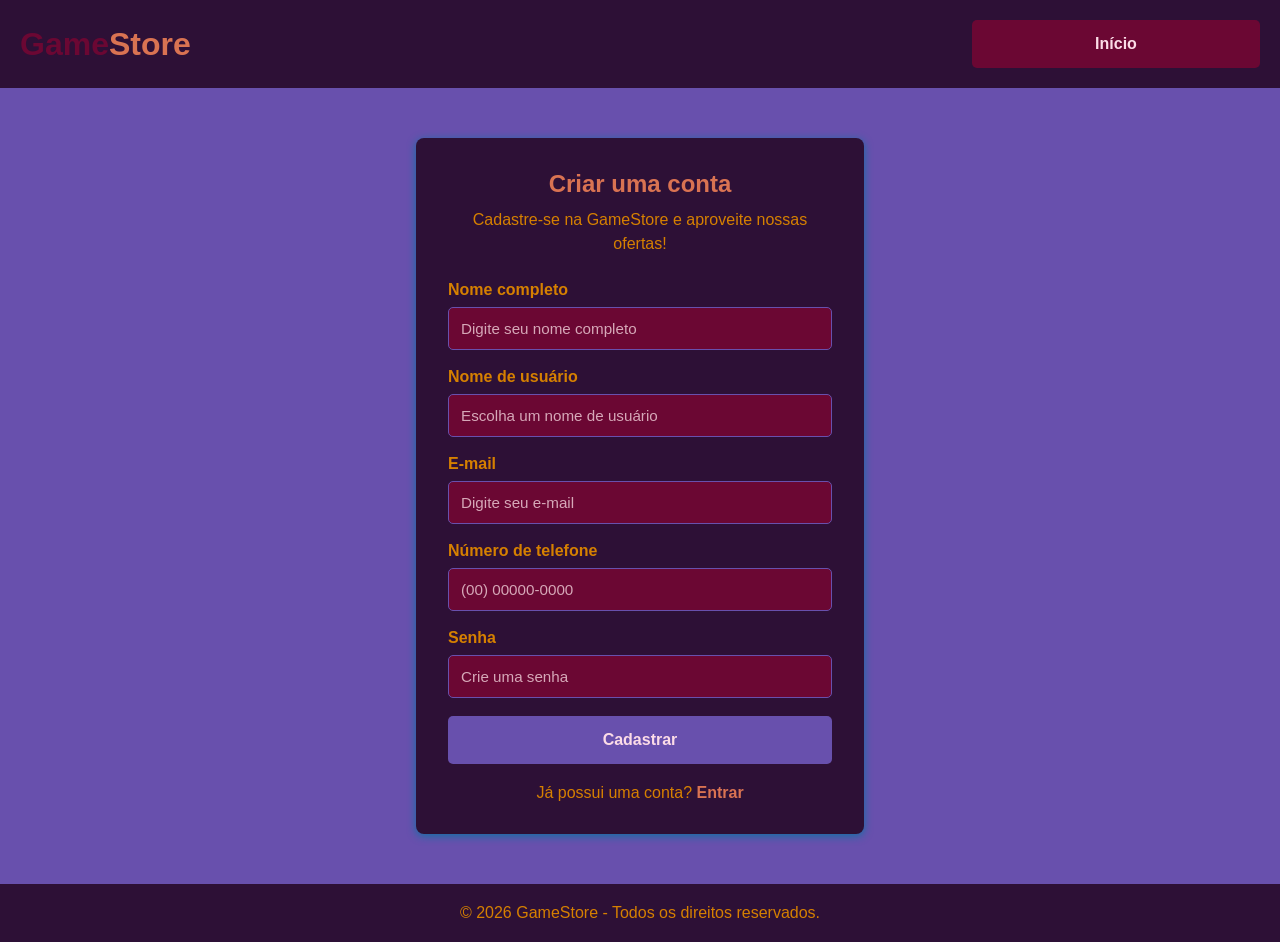
<file: FRONTEND/cadastro.html>
<!DOCTYPE html>
<html lang="pt-br">
<head>
    <meta charset="UTF-8" />
    <meta name="viewport" content="width=device-width, initial-scale=1.0" />
    <title>GameStore - Cadastro</title>
    <link rel="stylesheet" href="style.css" />
</head>

<body>

    <!-- Cabeçalho -->
    <header class="cabecalho">
        <h1 class="logo">Game<span class="logo-destaque">Store</span></h1>

        <div class="area-login">
            <a href="index.php" class="botao-login">Início</a>
        </div>
    </header>

    <main>

        <!-- Formulário de cadastro -->
        <section class="secao-cadastro">

            <div class="card-cadastro">

                <h2 class="titulo-secao">Criar uma conta</h2>

                <p class="descricao-cadastro">
                    Cadastre-se na GameStore e aproveite nossas ofertas!
                </p>

                <form action="../PHP/processar_cadastro.php" method="POST">

                    <div class="grupo-campo">
                        <label for="nome">Nome completo</label>
                        <input
                            type="text"
                            id="nome"
                            name="nome"
                            placeholder="Digite seu nome completo"
                            required
                        />
                    </div>

                    <div class="grupo-campo">
                        <label for="usuario">Nome de usuário</label>
                        <input
                            type="text"
                            id="usuario"
                            name="usuario"
                            placeholder="Escolha um nome de usuário"
                            required
                        />
                    </div>

                    <div class="grupo-campo">
                        <label for="email">E-mail</label>
                        <input
                            type="email"
                            id="email"
                            name="email"
                            placeholder="Digite seu e-mail"
                            required
                        />
                    </div>

                    <div class="grupo-campo">
                        <label for="telefone">Número de telefone</label>
                        <input
                            type="tel"
                            id="telefone"
                            name="telefone"
                            placeholder="(00) 00000-0000"
                            required
                        />
                    </div>

                    <div class="grupo-campo">
                        <label for="senha">Senha</label>
                        <input
                            type="password"
                            id="senha"
                            name="senha"
                            placeholder="Crie uma senha"
                            minlength="8"
                            required
                        />
                    </div>

                    <button type="submit" class="botao-cadastrar-conta">
                        Cadastrar
                    </button>

                </form>

                <p class="texto-login">
                    Já possui uma conta?
                    <a href="login.html">Entrar</a>
                </p>

            </div>

        </section>

    </main>

    <!-- Rodapé -->
    <footer class="rodape">
        <p class="texto-rodape">
            &copy; 2026 GameStore - Todos os direitos reservados.
        </p>
    </footer>

</body>
</html>
</file>
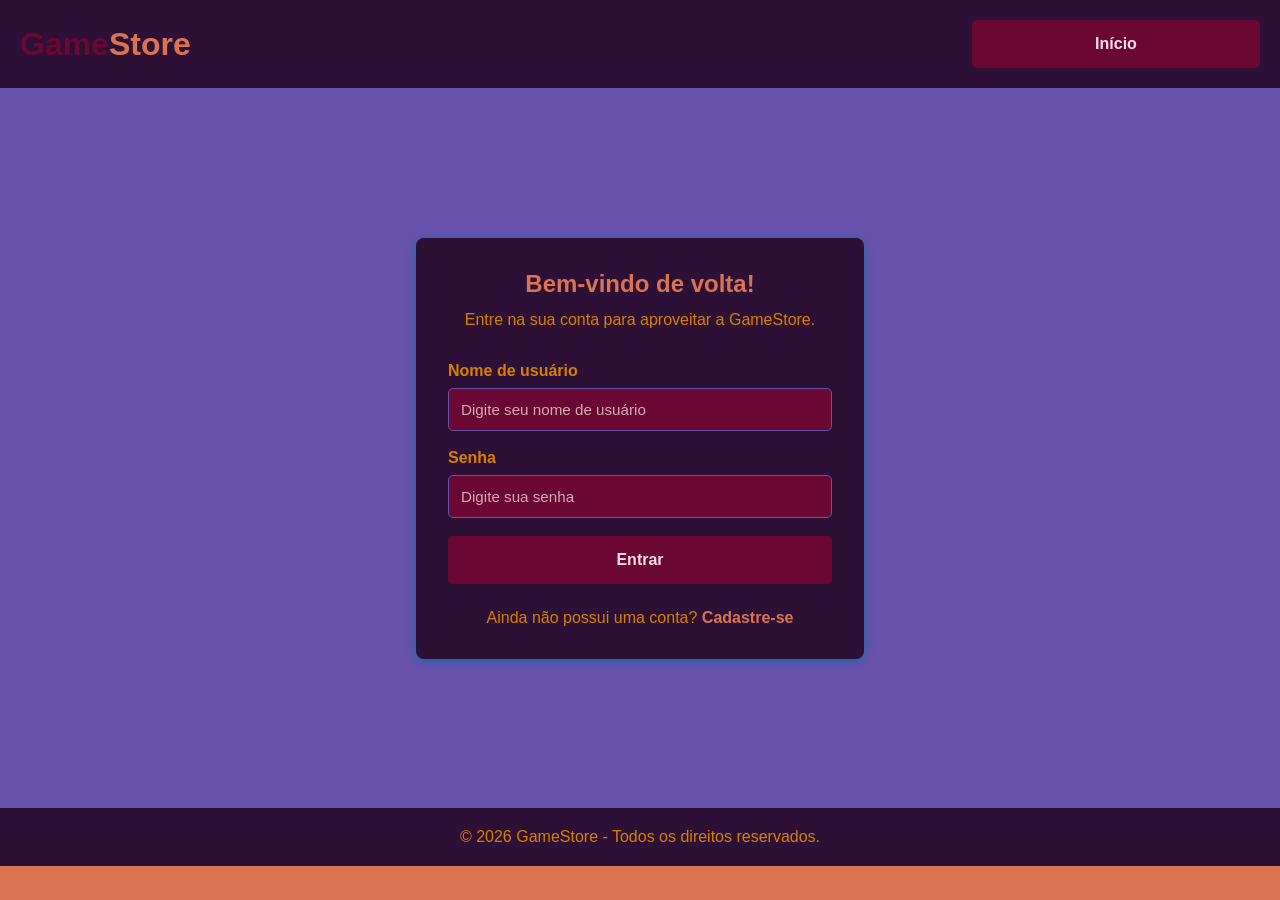
<file: FRONTEND/login.html>
<!DOCTYPE html>
<html lang="pt-br">

<head>
    <meta charset="UTF-8" />
    <meta name="viewport" content="width=device-width, initial-scale=1.0" />

    <title>GameStore - Login</title>

    <link rel="stylesheet" href="style.css" />
</head>

<body>

    <!-- Cabeçalho -->
    <header class="cabecalho">

        <h1 class="logo">
            Game<span class="logo-destaque">Store</span>
        </h1>

        <div class="area-login">
            <a href="index.php" class="botao-login">Início</a>
        </div>

    </header>

    <main>

        <!-- Seção de login -->
        <section class="secao-login">

            <div class="card-login">

                <h2 class="titulo-secao">Bem-vindo de volta!</h2>

                <p class="descricao-login">
                    Entre na sua conta para aproveitar a GameStore.
                </p>

                <form action="../PHP/processar_login.php" method="POST">

    
                    <div class="grupo-campo">
                        <label for="usuario">Nome de usuário</label>

                        <input
                            type="text"
                            id="usuario"
                            name="usuario"
                            placeholder="Digite seu nome de usuário"
                            required
                        />
                    </div>

                    <div class="grupo-campo">
                        <label for="senha">Senha</label>

                        <input
                            type="password"
                            id="senha"
                            name="senha"
                            placeholder="Digite sua senha"
                            required
                        />
                    </div>

                    <button type="submit" class="botao-entrar-conta">
                        Entrar
                    </button>

                </form>

                <p class="texto-cadastro">
                    Ainda não possui uma conta?
                    <a href="cadastro.html">Cadastre-se</a>
                </p>

            </div>

        </section>

    </main>

    <!-- Rodapé -->
    <footer class="rodape">

        <p class="texto-rodape">
            &copy; 2026 GameStore - Todos os direitos reservados.
        </p>

    </footer>

</body>

</html>
</file>
<file: FRONTEND/style.css>
/* ========================================
   1. VARIÁVEIS DE CORES
======================================== */

:root {
    /* Fundos */
    --cor-primaria: #2d1036;
    --cor-secundaria: #d97352;
    --cor-display: #6b0733;

    /* Botões */
    --cor-botao-primaria: #6b0733;
    --cor-botao-primaria-hover: #8d0b44;

    --cor-botao-secundaria: #6850ad;
    --cor-botao-secundaria-hover: #643fd4;

    --cor-botao-texto: #fcdce7;

    /* Textos */
    --cor-texto: #d68000;
    --cor-texto-escuro: #1a1010;
    --cor-preco: #0c73a3;

    /* Outros */
    --cor-sombra: #0c73a3;
}


/* ========================================
   2. CONFIGURAÇÕES GERAIS
======================================== */

* {
    margin: 0;
    padding: 0;
    box-sizing: border-box;
}

body {
    font-family: Arial, sans-serif;
    background-color: var(--cor-secundaria);
    color: var(--cor-texto);
}


/* ========================================
   3. CABEÇALHO
======================================== */

.cabecalho {
    background-color: var(--cor-primaria);
    color: var(--cor-texto-escuro);

    padding: 1.25rem;

    display: flex;
    justify-content: space-between;
    align-items: center;
    gap: 1rem;
}

.logo {
    color: var(--cor-display);
}

.logo-destaque {
    color: var(--cor-secundaria);
}

.boas-vindas {
    color: var(--cor-botao-texto);
    font-size: 1rem;
    text-align: center;
}


/* ========================================
   4. BOTÕES DE LOGIN
======================================== */

.area-login {
    display: flex;
    align-items: center;
    justify-content: center;
    gap: 0.75rem;
    width: 18rem;
    flex-shrink: 0;
}

.botao-login,
.botao-cadastro {
    flex: 1;
    height: 3rem;
    min-width: 0;

    display: flex;
    align-items: center;
    justify-content: center;

    color: var(--cor-botao-texto);
    padding: 0.75rem;

    border-radius: 0.3125rem;
    text-decoration: none;
    font-weight: bold;
    text-align: center;

    box-sizing: border-box;

    transition: background-color 0.3s ease,
                transform 0.2s ease;
}

/* Login */
.botao-login {
    background-color: var(--cor-botao-primaria);
}

.botao-login:hover {
    background-color: var(--cor-botao-primaria-hover);
    transform: scale(1.05);
}

/* Cadastro */
.botao-cadastro {
    background-color: var(--cor-botao-secundaria);
}

.botao-cadastro:hover {
    background-color: var(--cor-botao-secundaria-hover);
    transform: scale(1.05);
}


/* ========================================
   5. BANNER PRINCIPAL
======================================== */

.banner {
    background-color: var(--cor-secundaria);
    color: var(--cor-texto-escuro);

    text-align: center;
    padding: 5rem 1.25rem;
}

.banner-titulo {
    font-size: 2rem;
    margin-bottom: 0.9375rem;
}

.banner-descricao {
    margin-bottom: 1.5625rem;
}


/* ========================================
   6. FILTROS
======================================== */

.filtros {
    display: flex;
    justify-content: center;
    align-items: center;
    gap: 0.75rem;
    flex-wrap: wrap;
}

.botao-filtro {
    color: var(--cor-botao-texto);

    border: none;
    padding: 0.75rem 1.25rem;

    border-radius: 0.3125rem;
    font-weight: bold;
    cursor: pointer;

    transition: background-color 0.3s ease,
                transform 0.2s ease;
}

.botao-filtro:hover {
    transform: scale(1.05);
}

/* Ver todos */
.botao-todos {
    background-color: var(--cor-botao-primaria);
}

.botao-todos:hover {
    background-color: var(--cor-botao-primaria-hover);
}

/* Ofertas */
.botao-ofertas {
    background-color: var(--cor-botao-secundaria);
}

.botao-ofertas:hover {
    background-color: var(--cor-botao-secundaria-hover);
}

/* Filtro selecionado */
.botao-filtro.ativo {
    outline: 0.125rem solid white;
    outline-offset: 0.125rem;
}


/* ========================================
   7. DROPDOWN DE GÊNEROS
======================================== */

.seletor-genero {
    background-color: var(--cor-botao-secundaria);
    color: var(--cor-botao-texto);

    border: none;
    padding: 0.75rem 1rem;

    border-radius: 0.3125rem;
    font-size: 0.9rem;
    font-weight: bold;

    cursor: pointer;
    outline: none;

    transition: background-color 0.3s ease;
}

.seletor-genero:hover {
    background-color: var(--cor-botao-secundaria-hover);
}

.seletor-genero:focus {
    box-shadow: 0 0 0 0.125rem white;
}

.seletor-genero option {
    background-color: var(--cor-botao-secundaria);
    color: var(--cor-botao-texto);
}


/* ========================================
   8. SEÇÃO DE PRODUTOS
======================================== */

.secao-produtos {
    padding: 3.125rem 1.25rem;
    text-align: center;
    background-color: var(--cor-display);
}

.titulo-secao {
    margin-bottom: 1.875rem;
}

.lista-jogos {
    display: flex;
    justify-content: center;
    gap: 1.5625rem;
    flex-wrap: wrap;
}


/* ========================================
   9. CARDS DOS JOGOS
======================================== */

.card-jogo {
    background-color: var(--cor-primaria);

    width: 15.625rem;
    padding: 0.9375rem;

    border-radius: 0.5rem;
    box-shadow: 0 0.125rem 0.5rem var(--cor-sombra);
}

.imagem-jogo {
    width: 100%;
    height: 20rem;

    object-fit: cover;
    border-radius: 0.3125rem;
}

.nome-jogo {
    margin: 0.9375rem 0 0.625rem;
}

.preco-jogo {
    color: var(--cor-preco);
    font-weight: bold;
    margin-bottom: 0.9375rem;
}


/* ========================================
   10. BOTÃO COMPRAR
======================================== */

.botao-comprar {
    display: inline-block;

    background-color: var(--cor-botao-secundaria);
    color: var(--cor-botao-texto);

    border: none;
    padding: 0.625rem 1.25rem;

    border-radius: 0.3125rem;
    cursor: pointer;

    text-decoration: none;
    font-weight: bold;

    transition: background-color 0.3s ease;
}

.botao-comprar:hover {
    background-color: var(--cor-botao-secundaria-hover);
}


/* ========================================
   11. SEÇÃO SOBRE
======================================== */

.secao-sobre {
    background-color: var(--cor-primaria);

    padding: 3.125rem 1.25rem;
    text-align: center;
}

.texto-sobre {
    max-width: 37.5rem;

    margin: 0.9375rem auto;
    line-height: 1.6;
}


/* ========================================
   12. SEÇÃO CONTATO
======================================== */

.secao-contato {
    padding: 2.5rem 1.25rem;
    text-align: center;

    color: var(--cor-texto-escuro);
}

.texto-contato {
    margin: 0.5rem;
}


/* ========================================
   13. RODAPÉ
======================================== */

.rodape {
    background-color: var(--cor-primaria);
    color: var(--cor-texto);

    text-align: center;
    padding: 1.25rem;
}

.texto-rodape {
    margin: 0;
}


/* ========================================
   14. RESPONSIVIDADE
======================================== */

@media (max-width: 600px) {

    .cabecalho {
        flex-direction: column;
        gap: 1rem;
    }

    .boas-vindas {
        order: 2;
    }

    .area-login {
        order: 3;
        justify-content: center;
        width: 100%;
        max-width: 18rem;
    }

    .filtros {
        flex-direction: column;
    }

    .botao-filtro,
    .seletor-genero {
        width: 100%;
        max-width: 18rem;
    }

    .card-jogo {
        width: 100%;
        max-width: 18rem;
    }
}


/* ========================================
   15. PÁGINA DE CADASTRO
======================================== */

.secao-cadastro {
    background-color: var(--cor-botao-secundaria);

    min-height: 80vh;
    padding: 3.125rem 1.25rem;

    display: flex;
    justify-content: center;
    align-items: center;
}

.card-cadastro {
    background-color: var(--cor-primaria);
    color: var(--cor-texto);

    width: 100%;
    max-width: 28rem;

    padding: 2rem;

    border-radius: 0.5rem;
    box-shadow: 0 0.125rem 0.5rem var(--cor-sombra);

    text-align: center;
}

.card-cadastro .titulo-secao {
    color: var(--cor-secundaria);
    margin-bottom: 0.625rem;
}

.descricao-cadastro {
    margin-bottom: 1.5625rem;
    line-height: 1.5;
}

.grupo-campo {
    display: flex;
    flex-direction: column;

    text-align: left;
    margin-bottom: 1.125rem;
}

.grupo-campo label {
    margin-bottom: 0.5rem;
    font-weight: bold;
}

.grupo-campo input {
    background-color: var(--cor-display);
    color: var(--cor-botao-texto);

    border: 1px solid var(--cor-botao-secundaria);
    border-radius: 0.3125rem;

    padding: 0.75rem;

    font-size: 0.95rem;
    outline: none;

    transition: box-shadow 0.3s ease;
}

.grupo-campo input::placeholder {
    color: #d6a8b8;
}

.grupo-campo input:focus {
    box-shadow: 0 0 0 0.125rem var(--cor-secundaria);
}

.botao-cadastrar-conta {
    background-color: var(--cor-botao-secundaria);
    color: var(--cor-botao-texto);

    border: none;
    border-radius: 0.3125rem;

    width: 100%;
    height: 3rem;
    padding: 0 0.875rem;

    display: flex;
    align-items: center;
    justify-content: center;

    font-size: 1rem;
    font-weight: bold;

    cursor: pointer;

    transition: background-color 0.3s ease,
                transform 0.2s ease;
}

.botao-cadastrar-conta:hover {
    background-color: var(--cor-botao-secundaria-hover);
    transform: scale(1.02);
}

.texto-login {
    margin-top: 1.25rem;
}

.texto-login a {
    color: var(--cor-secundaria);
    font-weight: bold;
    text-decoration: none;
}

.texto-login a:hover {
    text-decoration: underline;
}

@media (max-width: 600px) {

    .secao-cadastro {
        padding: 2rem 1rem;
    }

    .card-cadastro {
        padding: 1.5rem;
    }
}


/* ========================================
   16. PÁGINA DE LOGIN
======================================== */

.secao-login {
    background-color: var(--cor-botao-secundaria);

    min-height: 80vh;
    padding: 3.125rem 1.25rem;

    display: flex;
    justify-content: center;
    align-items: center;
}

/* Card de login */

.card-login {
    background-color: var(--cor-primaria);
    color: var(--cor-texto);

    width: 100%;
    max-width: 28rem;

    padding: 2rem;

    border-radius: 0.5rem;
    box-shadow: 0 0.125rem 0.5rem var(--cor-sombra);

    text-align: center;
}

.card-login .titulo-secao {
    color: var(--cor-secundaria);
    margin-bottom: 0.625rem;
}

.descricao-login {
    margin-bottom: 1.875rem;
    line-height: 1.5;
}

/* Botão entrar */

.botao-entrar-conta {
    background-color: var(--cor-botao-primaria);
    color: var(--cor-botao-texto);

    border: none;
    border-radius: 0.3125rem;

    width: 100%;
    height: 3rem;
    padding: 0 0.875rem;

    display: flex;
    align-items: center;
    justify-content: center;

    font-size: 1rem;
    font-weight: bold;

    cursor: pointer;

    transition: background-color 0.3s ease,
                transform 0.2s ease;
}

.botao-entrar-conta:hover {
    background-color: var(--cor-botao-primaria-hover);
    transform: scale(1.02);
}

/* Link para cadastro */

.texto-cadastro {
    margin-top: 1.5625rem;
}

.texto-cadastro a {
    color: var(--cor-secundaria);
    font-weight: bold;
    text-decoration: none;
}

.texto-cadastro a:hover {
    text-decoration: underline;
}

/* Responsividade */

@media (max-width: 600px) {

    .secao-login {
        padding: 2rem 1rem;
    }

    .card-login {
        padding: 1.5rem;
    }
}


/* ========================================
   17. PÁGINA DE DETALHES DO JOGO
======================================== */

.secao-detalhes {
    background-color: var(--cor-botao-secundaria);

    min-height: 80vh;
    padding: 3.125rem 1.25rem;

    text-align: center;
}

.secao-detalhes .titulo-secao {
    color: var(--cor-texto-escuro);
}

.card-detalhes {
    background-color: var(--cor-primaria);
    color: var(--cor-texto);

    max-width: 65rem;
    width: 100%;

    margin: auto;
    padding: 1.875rem;

    border-radius: 0.5rem;
    box-shadow: 0 0.125rem 0.5rem var(--cor-sombra);

    display: flex;
    align-items: center;
    gap: 2rem;

    text-align: left;
}

.area-imagem-detalhes {
    flex: 1;
}

.imagem-detalhes {
    width: 100%;
    max-width: 25rem;
    height: 28rem;

    object-fit: cover;

    border-radius: 0.5rem;
}

.informacoes-jogo {
    flex: 1;
}

.nome-detalhes {
    color: var(--cor-secundaria);
    margin-bottom: 1rem;
}

.descricao-detalhes {
    line-height: 1.6;
    margin-bottom: 1.5rem;
}

.preco-detalhes {
    color: var(--cor-preco);

    font-size: 1.75rem;
    font-weight: bold;

    margin-bottom: 1.5rem;
}

.informacao-item {
    display: flex;
    flex-wrap: wrap;
    gap: 0.5rem;

    margin-bottom: 1rem;
    line-height: 1.5;
}

.informacao-item strong {
    color: var(--cor-secundaria);
}

.disponivel {
    color: #55d68b;
    font-weight: bold;
}

.area-compra {
    display: flex;
    flex-direction: column;
    gap: 0.875rem;

    margin-top: 1.875rem;
}

.botao-efetuar-compra {
    background-color: var(--cor-botao-primaria);
    color: var(--cor-botao-texto);

    border: none;
    border-radius: 0.3125rem;

    padding: 0.875rem;

    font-size: 1rem;
    font-weight: bold;

    cursor: pointer;

    transition: background-color 0.3s ease,
                transform 0.2s ease;
}

.botao-efetuar-compra:hover {
    background-color: var(--cor-botao-primaria-hover);
    transform: scale(1.02);
}

.botao-voltar {
    background-color: var(--cor-botao-secundaria);
    color: var(--cor-botao-texto);

    padding: 0.875rem;

    border-radius: 0.3125rem;
    text-decoration: none;
    text-align: center;
    font-weight: bold;

    transition: background-color 0.3s ease;
}

.botao-voltar:hover {
    background-color: var(--cor-botao-secundaria-hover);
}


/* ========================================
   18. RESPONSIVIDADE DOS DETALHES
======================================== */

@media (max-width: 700px) {

    .card-detalhes {
        flex-direction: column;
        padding: 1.25rem;
    }

    .area-imagem-detalhes {
        width: 100%;
    }

    .imagem-detalhes {
        max-width: 100%;
        height: 20rem;
    }

    .informacoes-jogo {
        width: 100%;
    }
}
.nome-usuario {
    color: yellow;
    font-size: 1rem;
    font-weight: bold;
    padding: 0.75rem 1rem;
}


/* ========================================
   CADASTRO DE JOGOS
======================================== */

#form-cadastro-jogo {
    width: 100%;
    text-align: left;
}

/* Campos do formulário */

#form-cadastro-jogo .grupo-campo textarea,
#form-cadastro-jogo .grupo-campo select {
    background-color: var(--cor-display);
    color: var(--cor-botao-texto);

    border: 1px solid var(--cor-botao-secundaria);
    border-radius: 0.3125rem;

    padding: 0.75rem;

    font-size: 0.95rem;
    font-family: Arial, sans-serif;

    outline: none;

    transition: box-shadow 0.3s ease;
}

/* Área de descrição */

#form-cadastro-jogo .grupo-campo textarea {
    width: 100%;
    min-height: 8rem;

    resize: vertical;
}

/* Select */

#form-cadastro-jogo .grupo-campo select {
    width: 100%;
    cursor: pointer;
}

/* Opções do select */

#form-cadastro-jogo .grupo-campo select option {
    background-color: var(--cor-display);
    color: var(--cor-botao-texto);
}

/* Placeholder */

#form-cadastro-jogo input::placeholder,
#form-cadastro-jogo textarea::placeholder {
    color: #d6a8b8;
}

/* Foco nos campos */

#form-cadastro-jogo input:focus,
#form-cadastro-jogo textarea:focus,
#form-cadastro-jogo select:focus {
    box-shadow: 0 0 0 0.125rem var(--cor-secundaria);
}

/* Botão de cadastro */

#form-cadastro-jogo .botao-cadastrar-conta {
    margin-top: 0.5rem;
}

/* Mensagem */

#mensagem {
    margin-top: 1rem;
    text-align: center;
    line-height: 1.5;
}

/* Responsividade */

@media (max-width: 600px) {

    .cabecalho {
        flex-direction: column;
        gap: 1rem;
    }

    .area-login {
        width: 100%;
        max-width: 18rem;
    }

    .secao-cadastro {
        padding: 2rem 1rem;
    }

    .card-cadastro {
        padding: 1.5rem;
    }

}


/* FORMULÁRIO DE EDIÇÃO DE JOGOS */

#form-editar-jogo {
    width: 100%;
    text-align: left;
}

#form-editar-jogo .grupo-campo input,
#form-editar-jogo .grupo-campo textarea,
#form-editar-jogo .grupo-campo select {
    width: 100%;
    background-color: var(--cor-display);
    color: var(--cor-botao-texto);
    border: 1px solid var(--cor-botao-secundaria);
    border-radius: 0.3125rem;
    padding: 0.75rem;
    font-size: 0.95rem;
    font-family: Arial, sans-serif;
    outline: none;
    transition: box-shadow 0.3s ease;
}

#form-editar-jogo .grupo-campo textarea {
    min-height: 8rem;
    resize: vertical;
}

#form-editar-jogo .grupo-campo select {
    cursor: pointer;
}

#form-editar-jogo .grupo-campo select option {
    background-color: var(--cor-display);
    color: var(--cor-botao-texto);
}

#form-editar-jogo input::placeholder,
#form-editar-jogo textarea::placeholder {
    color: #d6a8b8;
}

#form-editar-jogo input:focus,
#form-editar-jogo textarea:focus,
#form-editar-jogo select:focus {
    box-shadow: 0 0 0 0.125rem var(--cor-secundaria);
}

#form-editar-jogo .botao-cadastrar-conta {
    margin-top: 0.5rem;
}

#form-editar-jogo .grupo-campo {
    margin-bottom: 1rem;
}


/* GERENCIAR CATEGORIAS */

#form-categoria {
    width: 100%;
    text-align: left;
}

#form-categoria .grupo-campo {
    margin-bottom: 1rem;
}

#form-categoria .grupo-campo input,
#form-categoria .grupo-campo textarea {
    width: 100%;
    background-color: var(--cor-display);
    color: var(--cor-botao-texto);
    border: 1px solid var(--cor-botao-secundaria);
    border-radius: 0.3125rem;
    padding: 0.75rem;
    font-size: 0.95rem;
    font-family: Arial, sans-serif;
    outline: none;
    transition: box-shadow 0.3s ease;
}

#form-categoria .grupo-campo textarea {
    min-height: 8rem;
    resize: vertical;
}

#form-categoria input:focus,
#form-categoria textarea:focus {
    box-shadow: 0 0 0 0.125rem var(--cor-secundaria);
}

#form-categoria .botao-cadastrar-conta,
#form-categoria .botao-voltar {
    margin-top: 0.5rem;
    cursor: pointer;
}

#titulo-formulario {
    color: var(--cor-texto);
    text-align: center;
    margin-bottom: 1.5rem;
}

#lista-categorias {
    width: 100%;
    margin-top: 1rem;
    overflow-wrap: break-word;
}


/* =========================================
   GERENCIAR USUÁRIOS
========================================= */

#form-usuario {
    width: 100%;
    text-align: left;
}

#form-usuario .grupo-campo {
    margin-bottom: 1rem;
}

#form-usuario .grupo-campo input,
#form-usuario .grupo-campo select {
    width: 100%;
    background-color: var(--cor-display);
    color: var(--cor-botao-texto);
    border: 1px solid var(--cor-botao-secundaria);
    border-radius: 0.3125rem;
    padding: 0.75rem;
    font-size: 0.95rem;
    font-family: Arial, sans-serif;
    outline: none;
    transition: box-shadow 0.3s ease;
}

#form-usuario .grupo-campo select {
    cursor: pointer;
}

#form-usuario .grupo-campo select option {
    background-color: var(--cor-display);
    color: var(--cor-botao-texto);
}

#form-usuario input:focus,
#form-usuario select:focus {
    box-shadow: 0 0 0 0.125rem var(--cor-secundaria);
}

#titulo-formulario {
    color: var(--cor-texto);
    text-align: center;
    margin-bottom: 1.5rem;
}

#lista-usuarios {
    width: 100%;
    margin-top: 1rem;
    overflow-wrap: break-word;
}

/* =========================================
   BOTÕES SALVAR E CANCELAR
========================================= */

.area-botoes-formulario {
    display: flex;
    gap: 1rem;
    width: 100%;
    margin-top: 1rem;
}

.area-botoes-formulario button {
    flex: 1;
    padding: 0.75rem;
    border: none;
    border-radius: 0.3125rem;
    font-size: 1rem;
    font-weight: bold;
    font-family: Arial, sans-serif;
    cursor: pointer;
    transition: background-color 0.3s ease;
}

/* BOTÃO SALVAR */

.botao-salvar {
    background-color: var(--cor-botao-primaria);
    color: var(--cor-botao-texto);
}

.botao-salvar:hover {
    background-color: var(--cor-botao-primaria-hover);
}

/* BOTÃO CANCELAR */

.botao-cancelar {
    background-color: var(--cor-botao-secundaria);
    color: var(--cor-botao-texto);
}

.botao-cancelar:hover {
    background-color: var(--cor-botao-secundaria-hover);
}

/* =========================================
   RESPONSIVIDADE
========================================= */

@media (max-width: 480px) {

    .area-botoes-formulario {
        flex-direction: column;
        gap: 0.75rem;
    }

    .area-botoes-formulario button {
        width: 100%;
    }

}
/* =========================================
   PAINEL DE GERENCIAMENTO
========================================= */

.painel-gerenciamento {
    width: 100%;
    padding: 3rem 1.5rem;
    background-color: var(--cor-botao-secundaria);
}

.secao-painel {
    width: 100%;
    max-width: 850px;
    margin: 0 auto;
    padding: 2.5rem;
    background-color: var(--cor-primaria);
    border-radius: 0.75rem;
    box-shadow: 0 0.5rem 1.5rem rgba(12, 115, 163, 0.25);
}

/* CABEÇALHO DO PAINEL */

.cabecalho-painel {
    text-align: center;
    margin-bottom: 2.5rem;
}

.titulo-painel {
    color: var(--cor-botao-texto);
    font-size: 2rem;
    margin-bottom: 1.5rem;
}

.boas-vindas {
    padding: 1.25rem;
    background-color: var(--cor-display);
    border-left: 4px solid var(--cor-secundaria);
    border-radius: 0.4rem;
    color: var(--cor-botao-texto);
}

.boas-vindas p {
    font-size: 1.1rem;
    margin-bottom: 0.5rem;
}

.boas-vindas strong {
    color: var(--cor-secundaria);
}

.boas-vindas span {
    font-size: 0.9rem;
    opacity: 0.85;
}

/* GRUPOS DE GERENCIAMENTO */

.grupo-gerenciamento {
    margin-bottom: 2.5rem;
}

.titulo-grupo {
    display: flex;
    align-items: center;
    gap: 0.65rem;
    color: var(--cor-botao-texto);
    font-size: 1.3rem;
    margin-bottom: 1.25rem;
}

.indicador-titulo {
    display: inline-block;
    width: 0.35rem;
    height: 1.5rem;
    background-color: var(--cor-secundaria);
    border-radius: 1rem;
}

.indicador-admin {
    background-color: var(--cor-botao-secundaria);
}

/* LISTA DE OPÇÕES */

.opcoes-gerenciamento {
    display: grid;
    grid-template-columns: repeat(2, minmax(0, 1fr));
    gap: 1rem;
}

/* CARDS DE GERENCIAMENTO */

.card-gerenciamento {
    display: flex;
    align-items: center;
    gap: 0.9rem;
    min-width: 0;
    padding: 1.25rem;
    background-color: var(--cor-display);
    border: 1px solid rgba(252, 220, 231, 0.15);
    border-radius: 0.5rem;
    color: var(--cor-botao-texto);
    text-decoration: none;
    transition:
        transform 0.25s ease,
        border-color 0.25s ease,
        box-shadow 0.25s ease;
}

.card-gerenciamento:hover {
    transform: translateY(-4px);
    border-color: var(--cor-secundaria);
    box-shadow: 0 0.4rem 1rem rgba(0, 0, 0, 0.2);
}

.icone-gerenciamento {
    display: flex;
    align-items: center;
    justify-content: center;
    flex-shrink: 0;
    width: 2.8rem;
    height: 2.8rem;
    border-radius: 0.5rem;
    background-color: var(--cor-botao-primaria);
    color: var(--cor-botao-texto);
    font-size: 1.5rem;
    font-weight: bold;
}

.card-publicacoes .icone-gerenciamento {
    background-color: var(--cor-botao-secundaria);
}

.card-usuarios .icone-gerenciamento {
    background-color: var(--cor-secundaria);
    color: var(--cor-texto-escuro);
}

.card-categorias .icone-gerenciamento {
    background-color: var(--cor-preco);
}

.texto-card {
    display: flex;
    flex-direction: column;
    gap: 0.35rem;
    flex: 1;
    min-width: 0;
}

.texto-card strong {
    font-size: 0.98rem;
}

.texto-card small {
    color: var(--cor-botao-texto);
    opacity: 0.75;
    font-size: 0.8rem;
    line-height: 1.4;
}

.seta-card {
    color: var(--cor-secundaria);
    font-size: 1.8rem;
    font-weight: bold;
}

/* NAVEGAÇÃO */

.navegacao-painel {
    padding-top: 1.5rem;
    border-top: 1px solid rgba(252, 220, 231, 0.2);
}

.botoes-navegacao {
    display: flex;
    gap: 1rem;
    margin-top: 1rem;
}

.botao-loja,
.botao-sair-painel {
    flex: 1;
    padding: 0.85rem;
    border-radius: 0.4rem;
    text-align: center;
    text-decoration: none;
    font-weight: bold;
    transition: background-color 0.25s ease;
}

.botao-loja {
    background-color: var(--cor-botao-secundaria);
    color: var(--cor-botao-texto);
}

.botao-loja:hover {
    background-color: var(--cor-botao-secundaria-hover);
}

.botao-sair-painel {
    background-color: var(--cor-botao-primaria);
    color: var(--cor-botao-texto);
}

.botao-sair-painel:hover {
    background-color: var(--cor-botao-primaria-hover);
}

/* RESPONSIVIDADE */

@media (max-width: 650px) {

    .painel-gerenciamento {
        padding: 1.5rem 1rem;
    }

    .secao-painel {
        padding: 1.5rem 1rem;
    }

    .titulo-painel {
        font-size: 1.55rem;
    }

    .opcoes-gerenciamento {
        grid-template-columns: 1fr;
    }

    .botoes-navegacao {
        flex-direction: column;
    }

}

@media (max-width: 380px) {

    .card-gerenciamento {
        gap: 0.6rem;
        padding: 1rem 0.75rem;
    }

    .icone-gerenciamento {
        width: 2.3rem;
        height: 2.3rem;
        font-size: 1.2rem;
    }

    .texto-card strong {
        font-size: 0.88rem;
    }

    .texto-card small {
        font-size: 0.75rem;
    }

}
</file>
